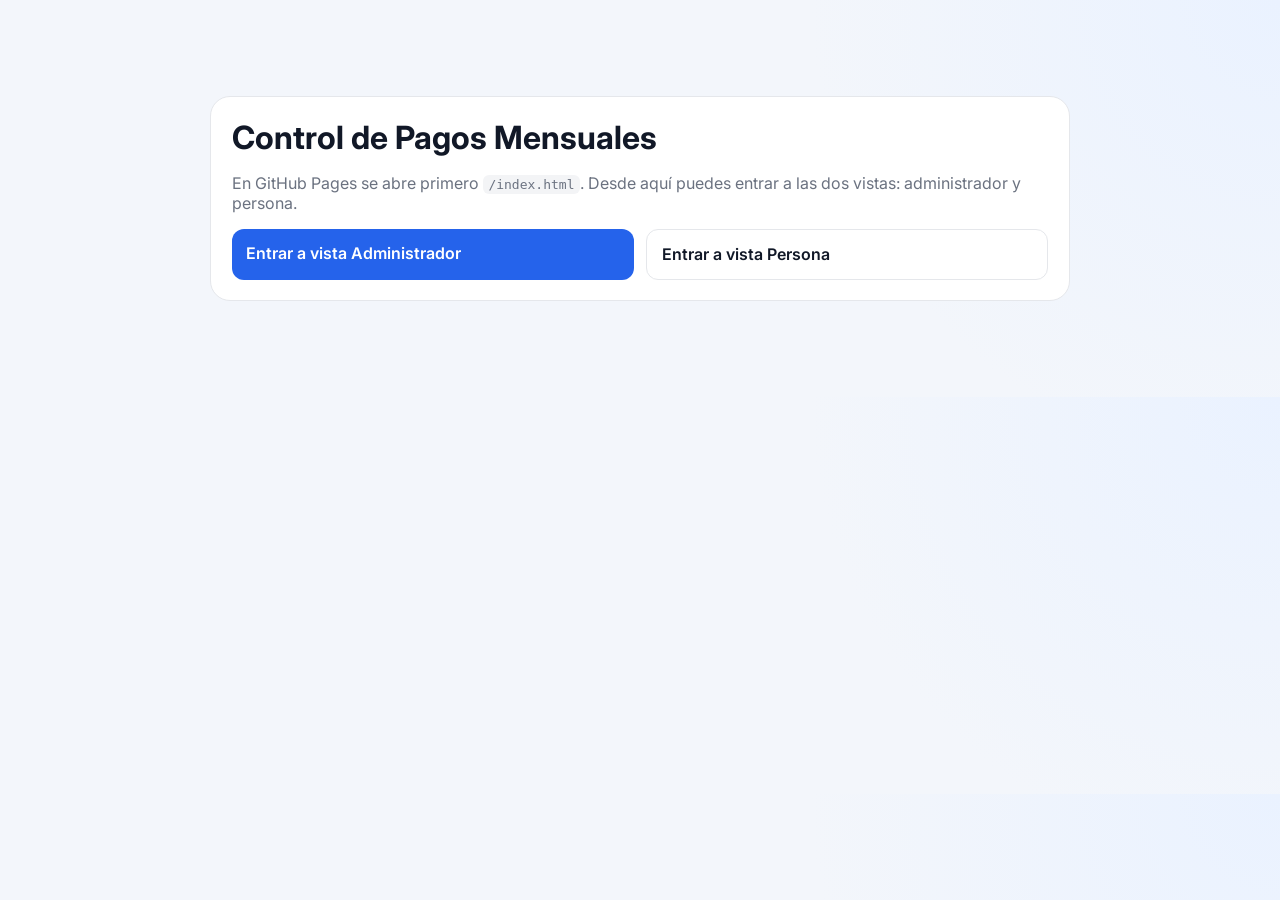
<file: index.html>
<!doctype html>
<html lang="es">
  <head>
    <meta charset="UTF-8" />
    <meta name="viewport" content="width=device-width, initial-scale=1.0" />
    <title>Control de Pagos | Inicio</title>
    <link rel="preconnect" href="https://fonts.googleapis.com" />
    <link rel="preconnect" href="https://fonts.gstatic.com" crossorigin />
    <link href="https://fonts.googleapis.com/css2?family=Inter:wght@400;500;600;700&display=swap" rel="stylesheet" />
    <style>
      :root {
        --bg: #f3f6fb;
        --card: #fff;
        --text: #111827;
        --muted: #6b7280;
        --primary: #2563eb;
        --border: #e5e7eb;
      }
      * { box-sizing: border-box; }
      body {
        margin: 0;
        font-family: Inter, system-ui, sans-serif;
        background: radial-gradient(circle at top right, #eaf2ff, var(--bg) 35%);
        color: var(--text);
      }
      .wrap {
        width: min(860px, 94vw);
        margin: 6rem auto;
        background: var(--card);
        border: 1px solid var(--border);
        border-radius: 20px;
        padding: 1.3rem;
      }
      h1 { margin: 0; font-size: clamp(1.4rem, 2.6vw, 2rem); }
      p { color: var(--muted); }
      .actions {
        display: grid;
        grid-template-columns: repeat(auto-fit, minmax(220px, 1fr));
        gap: 0.8rem;
        margin-top: 1rem;
      }
      a {
        text-decoration: none;
        border-radius: 12px;
        border: 1px solid var(--border);
        padding: 0.9rem;
        color: var(--text);
        font-weight: 600;
        background: #fff;
      }
      a.primary {
        background: var(--primary);
        color: #fff;
        border: none;
      }
      code { background: #f3f4f6; padding: 0.12rem 0.35rem; border-radius: 6px; }
    </style>
  </head>
  <body>
    <main class="wrap">
      <h1>Control de Pagos Mensuales</h1>
      <p>
        En GitHub Pages se abre primero <code>/index.html</code>. Desde aquí puedes entrar a las dos vistas:
        administrador y persona.
      </p>
      <div class="actions">
        <a class="primary" href="./public/admin.html">Entrar a vista Administrador</a>
        <a href="./public/persona.html">Entrar a vista Persona</a>
      </div>
    </main>
  </body>
</html>
</file>
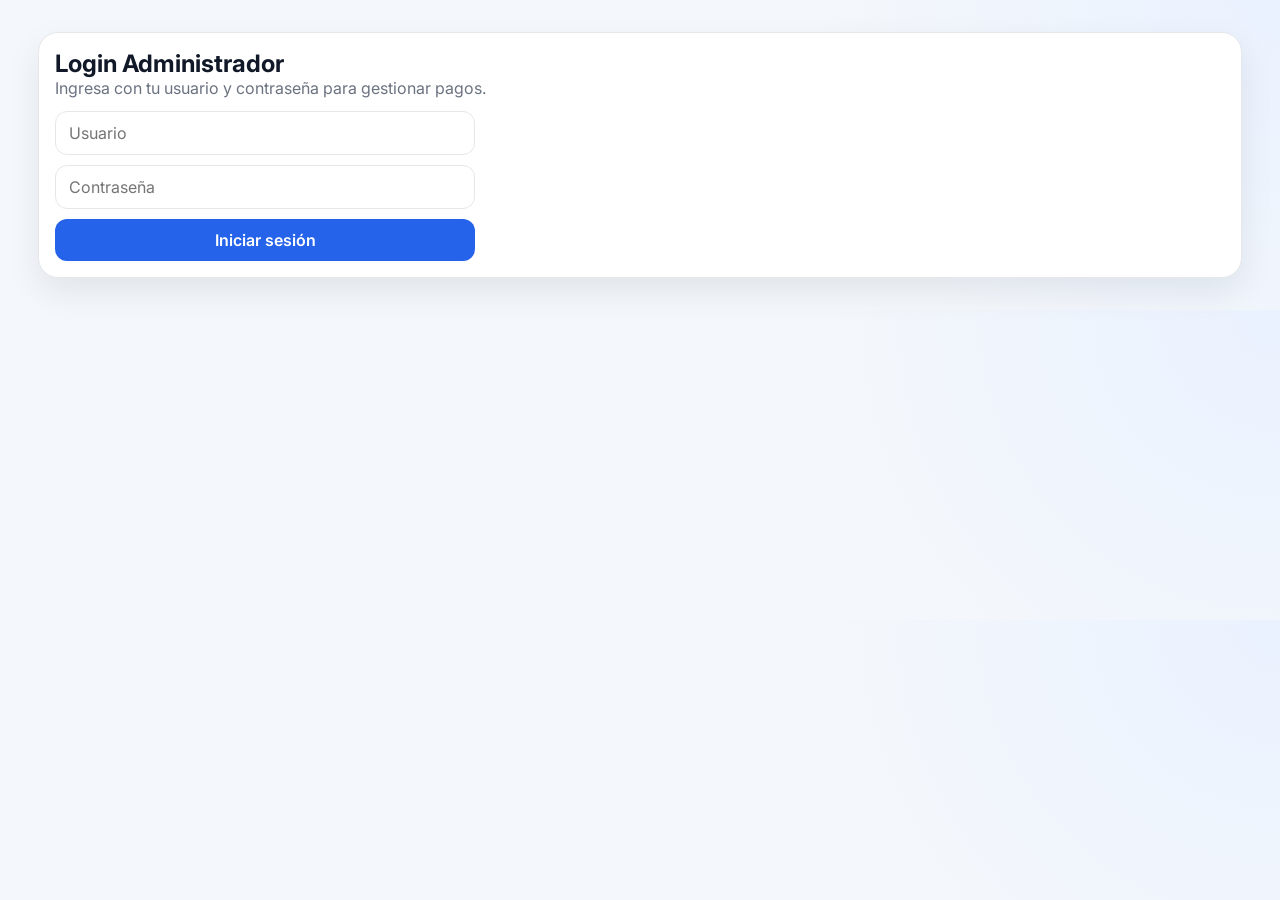
<file: public/admin.html>
<!doctype html>
<html lang="es">
  <head>
    <meta charset="UTF-8" />
    <meta name="viewport" content="width=device-width, initial-scale=1.0" />
    <title>Admin | Control de Pagos</title>
    <link rel="preconnect" href="https://fonts.googleapis.com" />
    <link rel="preconnect" href="https://fonts.gstatic.com" crossorigin />
    <link href="https://fonts.googleapis.com/css2?family=Inter:wght@400;500;600;700&display=swap" rel="stylesheet" />
    <link rel="stylesheet" href="./styles.css" />
  </head>
  <body>
    <main class="app" id="adminAppRoot">
      <section class="card" id="loginCard">
        <h2>Login Administrador</h2>
        <p class="muted">Ingresa con tu usuario y contraseña para gestionar pagos.</p>
        <form id="loginForm" class="stack" style="margin-top:0.8rem; max-width:420px;">
          <input id="loginUser" type="text" placeholder="Usuario" required />
          <input id="loginPassword" type="password" placeholder="Contraseña" required />
          <button type="submit">Iniciar sesión</button>
        </form>
        <p id="loginError" class="login-error" hidden>Credenciales inválidas.</p>
      </section>

      <section id="adminPanel" hidden>
        <section class="hero">
          <div>
            <h1>Vista Administrador</h1>
            <p class="muted">Gestiona personas, aplicaciones y pagos de los 12 meses.</p>
          </div>
          <div class="app-buttons" style="margin:0;">
            <a class="nav-link" href="./persona.html">Ir a vista persona</a>
            <button id="logoutButton" type="button" class="secondary">Cerrar sesión</button>
          </div>
        </section>

        <section class="card">
          <h2>Año de trabajo</h2>
          <div class="stack">
            <select id="yearSelect"></select>
          </div>
        </section>

        <section class="card quick-nav">
          <h2>Navegación</h2>
          <p class="muted">Si estás en admin y quieres ir a personas, usa este botón:</p>
          <div class="app-buttons">
            <a class="nav-link" href="./persona.html">Abrir vista persona</a>
          </div>
        </section>


        <section class="card">
          <h2>Respaldo de datos (JSON)</h2>
          <p class="muted">Exporta tus datos para llevarlos a otro navegador/equipo o impórtalos después.</p>
          <div class="app-buttons">
            <button id="exportJsonButton" type="button">Exportar JSON</button>
            <button id="importJsonButton" type="button" class="secondary">Importar JSON</button>
          </div>
          <input id="importJsonFile" type="file" accept="application/json" hidden />
          <p id="importStatus" class="muted" style="margin-top:0.6rem;"></p>
        </section>

        <section class="grid">
          <article class="card">
            <h2>Registrar persona</h2>
            <form id="personForm" class="stack">
              <input id="personName" type="text" placeholder="Nombre completo" required />
              <button type="submit">Agregar persona</button>
            </form>
            <ul id="peopleTags" class="tags"></ul>
          </article>

          <article class="card">
            <h2>Registrar aplicación</h2>
            <form id="appForm" class="stack">
              <input id="appName" type="text" placeholder="Ej: Netflix" required />
              <input id="appAmount" type="number" min="0" step="0.01" placeholder="Monto mensual (USD)" required />
              <button type="submit">Agregar aplicación</button>
            </form>
            <ul id="appsTags" class="tags"></ul>
          </article>
        </section>

        <section class="card">
          <h2>Registro mensual</h2>
          <p class="muted">Marca si una persona pagó una app en cada mes del año seleccionado.</p>
          <div class="table-wrap" style="margin-top:0.8rem;">
            <table class="table">
              <thead>
                <tr>
                  <th>Persona</th><th>App</th><th>Monto</th>
                  <th>Ene</th><th>Feb</th><th>Mar</th><th>Abr</th><th>May</th><th>Jun</th>
                  <th>Jul</th><th>Ago</th><th>Sep</th><th>Oct</th><th>Nov</th><th>Dic</th>
                </tr>
              </thead>
              <tbody id="adminTableBody">
                <tr><td colspan="15" class="muted">Sin datos cargados todavía.</td></tr>
              </tbody>
            </table>
          </div>
        </section>
      </section>
    </main>

    <script src="./storage.js"></script>
    <script src="./admin.js"></script>
  </body>
</html>
</file>
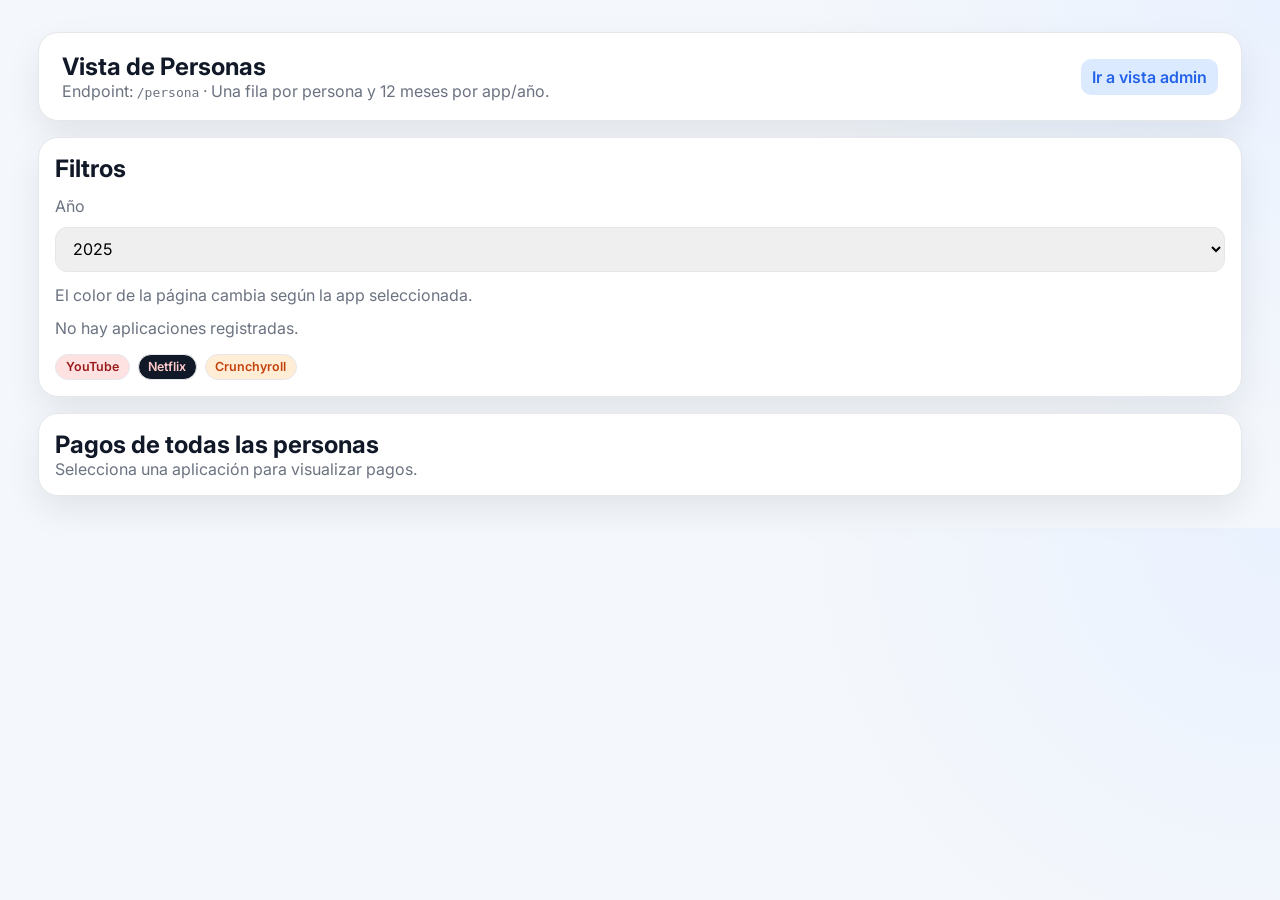
<file: public/persona.html>
<!doctype html>
<html lang="es">
  <head>
    <meta charset="UTF-8" />
    <meta name="viewport" content="width=device-width, initial-scale=1.0" />
    <title>Personas | Control de Pagos</title>
    <link rel="preconnect" href="https://fonts.googleapis.com" />
    <link rel="preconnect" href="https://fonts.gstatic.com" crossorigin />
    <link href="https://fonts.googleapis.com/css2?family=Inter:wght@400;500;600;700&display=swap" rel="stylesheet" />
    <link rel="stylesheet" href="./styles.css" />
  </head>
  <body>
    <main class="app">
      <section class="hero">
        <div>
          <h1>Vista de Personas</h1>
          <p class="muted">Endpoint: <code>/persona</code> · Una fila por persona y 12 meses por app/año.</p>
        </div>
        <a class="nav-link" href="./admin.html">Ir a vista admin</a>
      </section>

      <section class="card">
        <h2>Filtros</h2>
        <div class="stack">
          <label class="muted" for="yearSelect">Año</label>
          <select id="yearSelect"></select>
        </div>
        <p class="muted" style="margin-top:0.8rem;">El color de la página cambia según la app seleccionada.</p>
        <div id="appButtons" class="app-buttons"></div>
        <div class="theme-legend">
          <span class="legend-pill youtube">YouTube</span>
          <span class="legend-pill netflix">Netflix</span>
          <span class="legend-pill crunchyroll">Crunchyroll</span>
        </div>
      </section>

      <section class="card">
        <h2>Pagos de todas las personas</h2>
        <div id="peopleGrid" class="people-grid"></div>
      </section>
    </main>

    <script src="./storage.js"></script>
    <script src="./persona.js"></script>
  </body>
</html>
</file>
<file: public/styles.css>
:root {
  --bg: #f4f7fb;
  --card: #ffffff;
  --text: #111827;
  --muted: #6b7280;
  --border: #e5e7eb;
  --primary: #2563eb;
  --primary-soft: #dbeafe;
  --success: #16a34a;
  --danger: #dc2626;
  --shadow: 0 14px 34px rgba(15, 23, 42, 0.08);
}

* {
  box-sizing: border-box;
}

body {
  margin: 0;
  font-family: Inter, system-ui, -apple-system, sans-serif;
  color: var(--text);
  background: radial-gradient(circle at top right, #eaf2ff, var(--bg) 35%);
}

.app {
  width: min(1220px, 94vw);
  margin: 2rem auto;
  display: grid;
  gap: 1rem;
}

.hero,
.card {
  background: var(--card);
  border: 1px solid var(--border);
  border-radius: 20px;
  box-shadow: var(--shadow);
}

.hero {
  padding: 1.2rem 1.4rem;
  display: flex;
  justify-content: space-between;
  align-items: center;
  gap: 1rem;
}

h1, h2, h3, p {
  margin: 0;
}

.muted { color: var(--muted); }

.nav-link {
  color: var(--primary);
  text-decoration: none;
  font-weight: 600;
  padding: 0.5rem 0.7rem;
  border-radius: 10px;
  background: var(--primary-soft);
}

.grid {
  display: grid;
  grid-template-columns: repeat(auto-fit, minmax(280px, 1fr));
  gap: 1rem;
}

.card { padding: 1rem; }

.stack { display: grid; gap: 0.65rem; margin-top: 0.8rem; }

input, select, button {
  width: 100%;
  border-radius: 12px;
  border: 1px solid var(--border);
  padding: 0.68rem 0.8rem;
  font: inherit;
}

button {
  background: var(--primary);
  border: none;
  color: white;
  font-weight: 600;
  cursor: pointer;
}

button.secondary {
  background: #f3f4f6;
  color: var(--text);
  border: 1px solid var(--border);
}

.tags {
  margin-top: 0.8rem;
  padding: 0;
  list-style: none;
  display: flex;
  flex-wrap: wrap;
  gap: 0.5rem;
}

.tags li {
  padding: 0.3rem 0.45rem 0.3rem 0.7rem;
  border: 1px solid var(--border);
  border-radius: 999px;
  font-size: 0.85rem;
  background: #f9fafb;
  display: inline-flex;
  align-items: center;
  gap: 0.45rem;
}

.tag-remove {
  width: 24px;
  height: 24px;
  border-radius: 999px;
  border: 1px solid #fecaca;
  background: #fff1f2;
  color: #b91c1c;
  padding: 0;
  font-size: 0.78rem;
  line-height: 1;
}

.tag-remove:hover {
  background: #fee2e2;
}

.table-wrap { overflow-x: auto; }

.table { width: 100%; min-width: 980px; border-collapse: collapse; }

th, td {
  border-bottom: 1px solid var(--border);
  padding: 0.56rem;
  text-align: center;
  font-size: 0.86rem;
}

th { color: var(--muted); font-weight: 600; background: #fbfdff; }
th:first-child, th:nth-child(2), td:first-child, td:nth-child(2) { text-align: left; }

.month-checkbox {
  width: 18px;
  height: 18px;
  accent-color: var(--success);
}

.app-buttons {
  display: flex;
  flex-wrap: wrap;
  gap: 0.5rem;
  margin: 0.8rem 0 1rem;
}

.app-buttons button {
  width: auto;
  padding: 0.5rem 0.8rem;
  background: #eef2ff;
  color: #1e40af;
}

.app-buttons button.active {
  background: var(--primary);
  color: white;
}

.month-grid {
  display: grid;
  grid-template-columns: repeat(auto-fit, minmax(120px, 1fr));
  gap: 0.6rem;
}

.month-pill {
  border: 1px solid var(--border);
  border-radius: 12px;
  padding: 0.65rem;
  background: #fff;
}

.month-pill strong { display: block; margin-bottom: 0.3rem; }
.status-ok { color: var(--success); font-weight: 600; }
.status-no { color: var(--danger); font-weight: 600; }

@media (max-width: 680px) {
  .hero { flex-direction: column; align-items: flex-start; }
}

.people-grid {
  display: grid;
  grid-template-columns: repeat(auto-fit, minmax(290px, 1fr));
  gap: 0.8rem;
}

.person-card {
  border: 1px solid var(--border);
  border-radius: 14px;
  padding: 0.75rem;
  background: #fdfdff;
}

.person-card h3 {
  margin: 0 0 0.65rem;
  font-size: 1rem;
}

:root {
  --app-accent: #1d4ed8;
}

.app-buttons button {
  border: 1px solid color-mix(in srgb, var(--primary) 22%, white);
}

.people-table {
  min-width: 1200px;
}

.people-table th {
  background: color-mix(in srgb, var(--primary-soft) 45%, white);
}

.person-name-cell {
  font-weight: 600;
  color: var(--app-accent);
}

.status-chip {
  display: inline-block;
  padding: 0.25rem 0.5rem;
  border-radius: 999px;
  font-size: 0.78rem;
  font-weight: 600;
}

.status-chip.paid {
  color: #166534;
  background: #dcfce7;
}

.status-chip.pending {
  color: #991b1b;
  background: #fee2e2;
}

.theme-legend {
  margin-top: 0.7rem;
  display: flex;
  flex-wrap: wrap;
  gap: 0.5rem;
}

.legend-pill {
  padding: 0.28rem 0.6rem;
  border-radius: 999px;
  font-size: 0.78rem;
  font-weight: 600;
  border: 1px solid var(--border);
}

.legend-pill.youtube {
  background: #fee2e2;
  color: #991b1b;
}

.legend-pill.netflix {
  background: #111827;
  color: #fecaca;
}

.legend-pill.crunchyroll {
  background: #ffedd5;
  color: #c2410c;
}

.login-error {
  margin-top: 0.7rem;
  color: #b91c1c;
  font-weight: 600;
}
</file>
